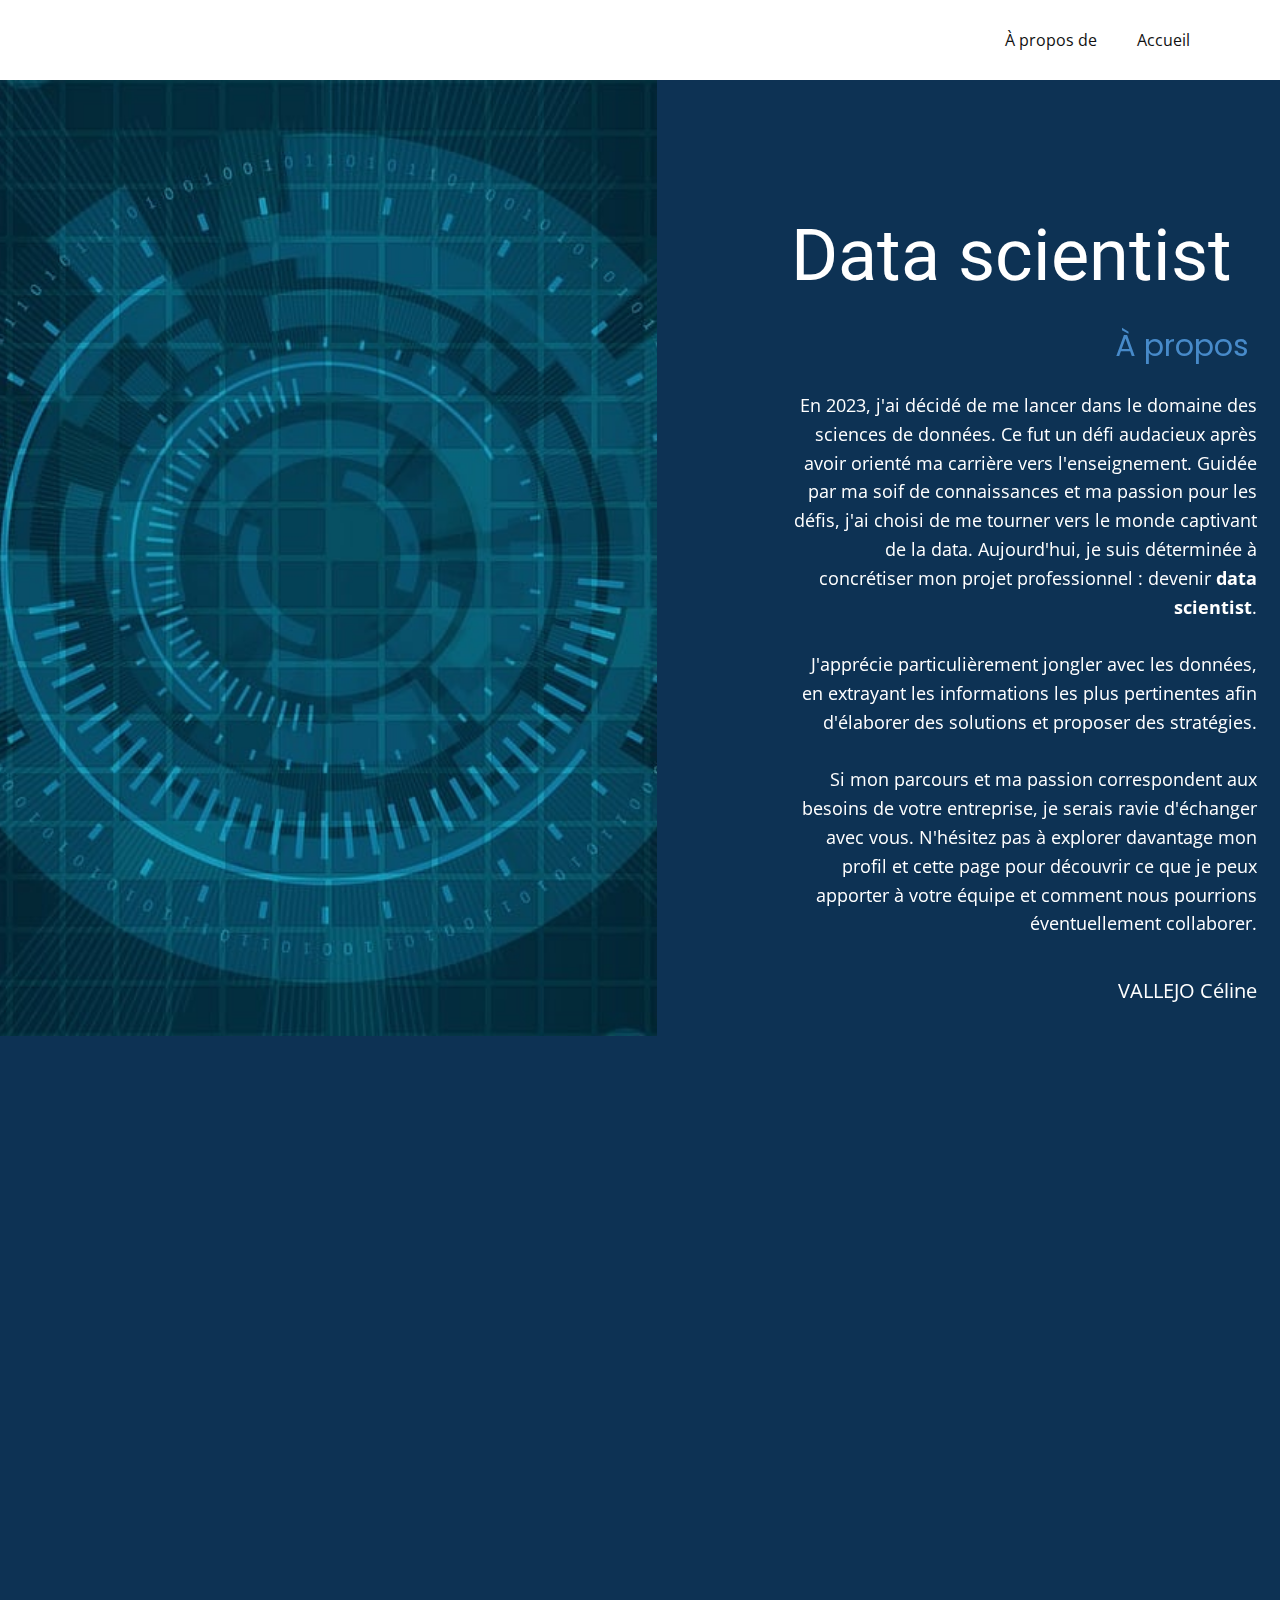
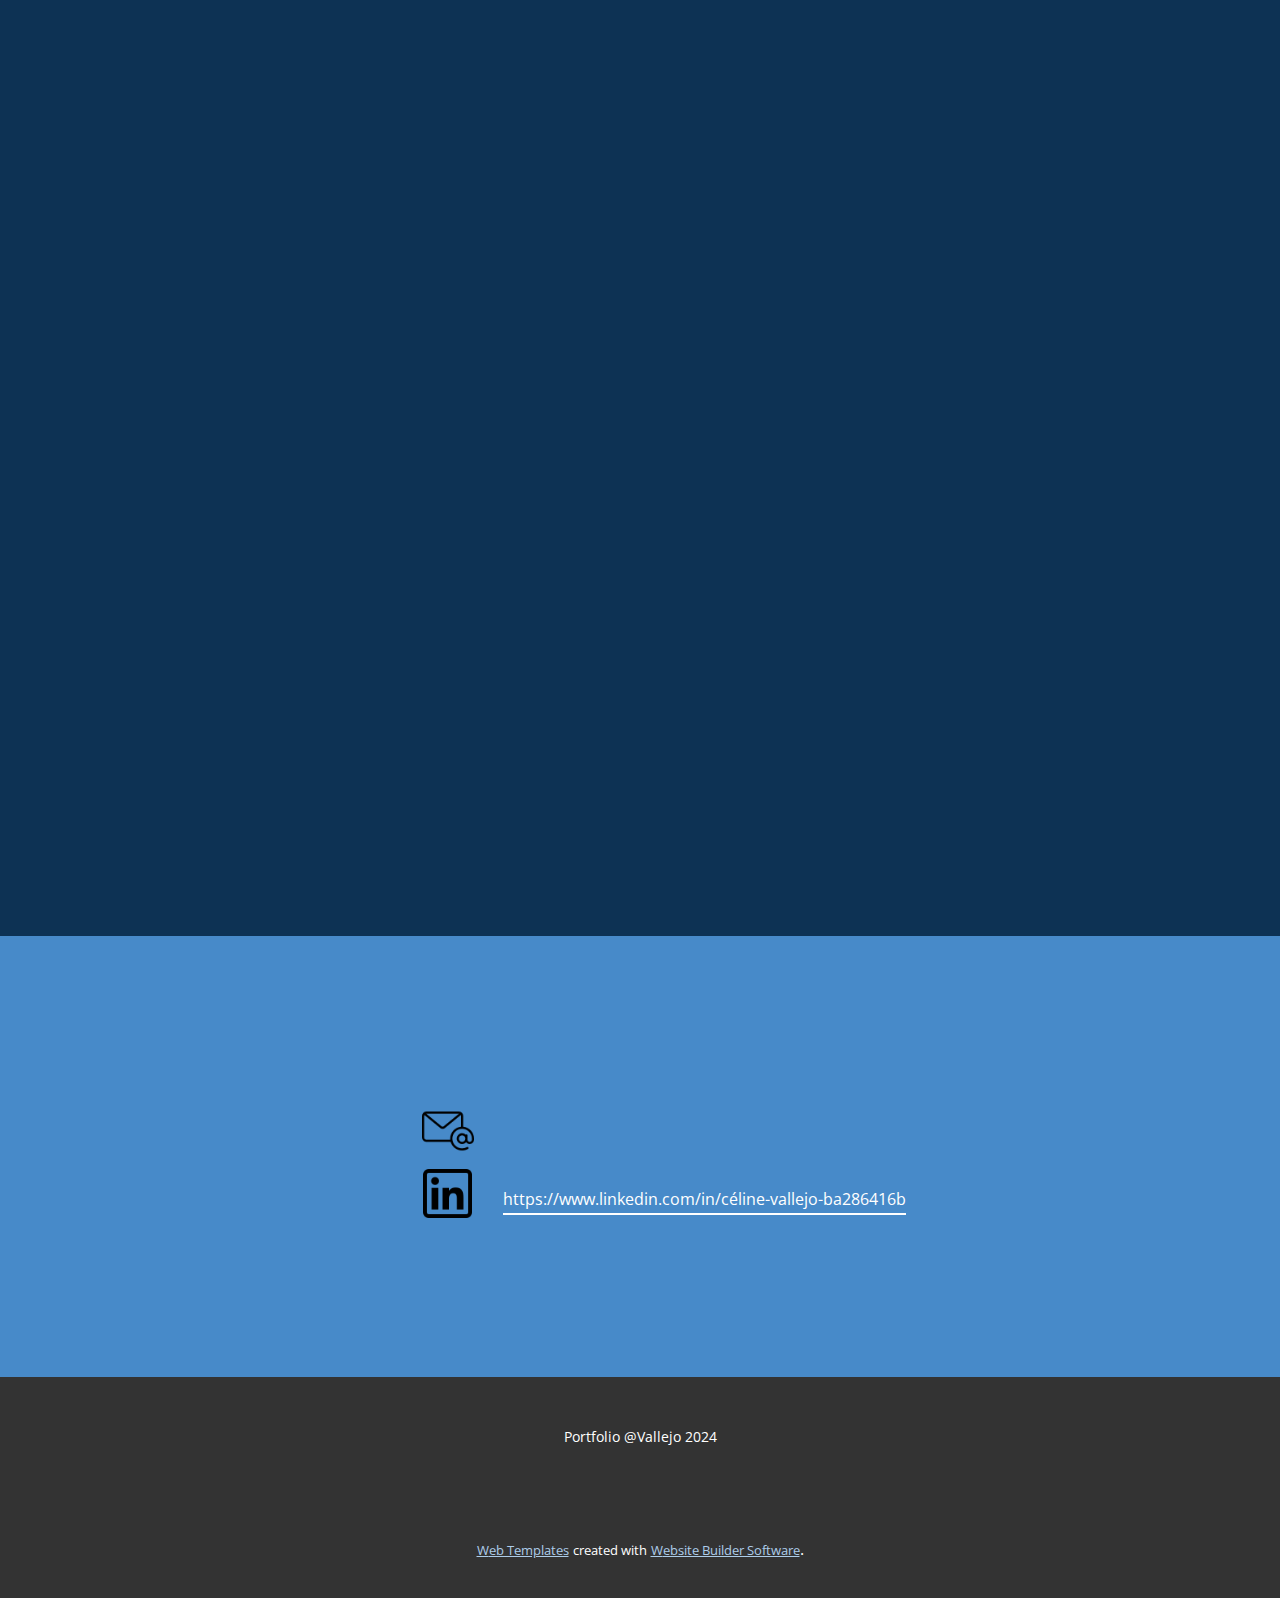
<file: index.html>
<!DOCTYPE html>
<html style="font-size: 16px;" lang="fr"><head>
    <meta name="viewport" content="width=device-width, initial-scale=1.0">
    <meta charset="utf-8">
    <meta name="keywords" content="​My Works, My Portfolio, ​Meditation App, ​Let&amp;apos;s Discuss Your Project, ​​Have an idea?">
    <meta name="description" content="">
    <title>Accueil</title>
    <link rel="stylesheet" href="nicepage.css" media="screen">
<link rel="stylesheet" href="Accueil.css" media="screen">
    <script class="u-script" type="text/javascript" src="jquery.js" defer=""></script>
    <script class="u-script" type="text/javascript" src="nicepage.js" defer=""></script>
    <meta name="generator" content="Nicepage 6.3.1, nicepage.com">
    <link id="u-theme-google-font" rel="stylesheet" href="https://fonts.googleapis.com/css?family=Roboto:100,100i,300,300i,400,400i,500,500i,700,700i,900,900i|Open+Sans:300,300i,400,400i,500,500i,600,600i,700,700i,800,800i">
    <link id="u-page-google-font" rel="stylesheet" href="https://fonts.googleapis.com/css?family=Poppins:100,100i,200,200i,300,300i,400,400i,500,500i,600,600i,700,700i,800,800i,900,900i">
    
    
    
    
    
    <script type="application/ld+json">{
		"@context": "http://schema.org",
		"@type": "Organization",
		"name": ""
}</script>
    <meta name="theme-color" content="#478ac9">
    <meta property="og:title" content="Accueil">
    <meta property="og:type" content="website">
  <meta data-intl-tel-input-cdn-path="intlTelInput/"></head>
  <body data-home-page="Accueil.html" data-home-page-title="Accueil" data-path-to-root="./" data-include-products="false" class="u-body u-xl-mode" data-lang="fr"><header class="u-clearfix u-header u-header" id="sec-0df6"><div class="u-clearfix u-sheet u-sheet-1">
        <nav class="u-menu u-menu-one-level u-offcanvas u-menu-1">
          <div class="menu-collapse" style="font-size: 1rem; letter-spacing: 0px;">
            <a class="u-button-style u-custom-left-right-menu-spacing u-custom-padding-bottom u-custom-top-bottom-menu-spacing u-nav-link u-text-active-palette-1-base u-text-hover-palette-2-base" href="#">
              <svg class="u-svg-link" viewBox="0 0 24 24"><use xmlns:xlink="http://www.w3.org/1999/xlink" xlink:href="#menu-hamburger"></use></svg>
              <svg class="u-svg-content" version="1.1" id="menu-hamburger" viewBox="0 0 16 16" x="0px" y="0px" xmlns:xlink="http://www.w3.org/1999/xlink" xmlns="http://www.w3.org/2000/svg"><g><rect y="1" width="16" height="2"></rect><rect y="7" width="16" height="2"></rect><rect y="13" width="16" height="2"></rect>
</g></svg>
            </a>
          </div>
          <div class="u-custom-menu u-nav-container">
            <ul class="u-nav u-unstyled u-nav-1"><li class="u-nav-item"><a class="u-button-style u-nav-link u-text-active-palette-1-base u-text-hover-palette-2-base" href="#" style="padding: 10px 20px;">À propos de</a>
</li><li class="u-nav-item"><a class="u-button-style u-nav-link u-text-active-palette-1-base u-text-hover-palette-2-base" href="Accueil.html" style="padding: 10px 20px;">Accueil</a>
</li></ul>
          </div>
          <div class="u-custom-menu u-nav-container-collapse">
            <div class="u-black u-container-style u-inner-container-layout u-opacity u-opacity-95 u-sidenav">
              <div class="u-inner-container-layout u-sidenav-overflow">
                <div class="u-menu-close"></div>
                <ul class="u-align-center u-nav u-popupmenu-items u-unstyled u-nav-2"><li class="u-nav-item"><a class="u-button-style u-nav-link" href="#">À propos de</a>
</li><li class="u-nav-item"><a class="u-button-style u-nav-link" href="Accueil.html">Accueil</a>
</li></ul>
              </div>
            </div>
            <div class="u-black u-menu-overlay u-opacity u-opacity-70"></div>
          </div>
        </nav>
      </div></header> 
    <section class="u-clearfix u-custom-color-2 u-section-1" id="sec-5203">
      <div class="custom-expanded u-container-style u-group u-group-1" data-animation-name="customAnimationIn" data-animation-duration="1500" data-animation-delay="500">
        <div class="u-container-layout u-container-layout-1">
          <p class="u-align-right u-custom-font u-text u-text-palette-1-base u-text-1">
            <a href="https://docs.github.com/fr/pages/getting-started-with-github-pages/about-github-pages" class="u-active-none u-border-none u-btn u-button-style u-hover-none u-none u-text-palette-1-base u-btn-1">À</a>&nbsp;propos&nbsp;
          </p>
          <p class="u-align-right u-text u-text-2">En 2023, j'ai décidé de me lancer dans le domaine des sciences de données. Ce fut un défi audacieux après avoir orienté ma carrière vers l'enseignement. Guidée par ma soif de connaissances et ma passion pour les défis, j'ai choisi de me tourner vers le monde captivant de la data. Aujourd'hui, je suis déterminée à concrétiser mon projet professionnel : devenir <span style="font-weight: 700;">data scientist</span>.<br>
            <br>J'apprécie particulièrement jongler avec les données, en extrayant les informations les plus pertinentes afin d'élaborer des solutions et proposer des stratégies.<br>
            <br>Si mon parcours et ma passion correspondent aux besoins de votre entreprise, je serais ravie d'échanger avec vous. N'hésitez pas à explorer davantage mon profil et cette page pour découvrir ce que je peux apporter à votre équipe et comment nous pourrions éventuellement collaborer. 
          </p>
          <p class="u-align-right u-text u-text-3">VALLEJO Céline </p>
        </div>
      </div>
      <img class="u-expanded-height u-hidden-xs u-image u-image-default u-image-1" src="images/5346d935777468761413cc47c23c091de9765b6bb655784fc59e4d3668be30cc2cfecdca56b1271aaefcdf833a63a4d80aa501e9d33fcb036c692d_1280.jpg" alt="" data-image-width="1280" data-image-height="640">
      <h1 class="u-align-right u-text u-text-4">Data scientist </h1>
    </section>
    <section class="u-align-center u-clearfix u-custom-color-2 u-section-2" id="carousel_cec0">
      
      
      
      
      
      
      
      
      
      
      
      
      
      
      
      
      
      
      
      
      
      
      
      
      
      
      <div class="u-clearfix u-sheet u-sheet-1">
        <h2 class="u-align-center u-text u-text-default u-text-1" data-animation-name="customAnimationIn" data-animation-duration="1500" data-animation-delay="0">Projets </h2>
        <p class="u-align-center u-text u-text-2" data-animation-name="customAnimationIn" data-animation-duration="1500" data-animation-delay="250">Présentation des projets réalisés </p>
        <div class="u-expanded-width u-list u-list-1">
          <div class="u-repeater u-repeater-1">
            <div class="u-align-center u-container-style u-list-item u-radius-20 u-repeater-item u-shape-round u-video-cover u-white u-list-item-1" data-animation-name="customAnimationIn" data-animation-duration="1500" data-animation-delay="500">
              <div class="u-container-layout u-similar-container u-valign-top u-container-layout-1">
                <img class="u-expanded-width u-image u-image-round u-radius-20 u-image-1" src="images/un31.png" alt="" data-image-width="1281" data-image-height="781">
                <h5 class="u-align-center u-hover-feature u-text u-text-3"> Analyser des données de systèmes éducatifs</h5>
                <p class="u-align-center u-hover-feature u-text u-text-4"> OBJECTIF : Déterminer les pays à fort potentiel pour l'installation d'une entreprise d'enseignement à distance.</p>
                <p class="u-align-center u-text u-text-5">PYTHON ● ANALYSE EXPLORATOIRE </p>
              </div>
            </div>
            <div class="u-align-center u-container-style u-list-item u-radius-20 u-repeater-item u-shape-round u-video-cover u-white u-list-item-2" data-animation-name="customAnimationIn" data-animation-duration="1500" data-animation-delay="500">
              <div class="u-container-layout u-similar-container u-valign-top u-container-layout-2">
                <img class="u-expanded-width u-image u-image-round u-radius-20 u-image-2" src="images/deux1.png" alt="" data-image-width="1326" data-image-height="781">
                <h5 class="u-align-center u-hover-feature u-text u-text-6">Concevoir une application pour un organisme de santé publique </h5>
                <p class="u-align-center u-hover-feature u-text u-text-7"> OBJECTIF : Analyser la valeur nutritionnelle des aliments afin de proposer au consommateur une alternative saine.</p>
                <p class="u-align-center u-text u-text-8">MODELE D'APPRENTISSAGE SUPERVISE (REGRESSION) ● REDUCTION DE DIMENSION (ACP) </p>
              </div>
            </div>
            <div class="u-align-center u-container-style u-list-item u-radius-20 u-repeater-item u-shape-round u-video-cover u-white u-list-item-3" data-animation-name="customAnimationIn" data-animation-duration="1500" data-animation-delay="500">
              <div class="u-container-layout u-similar-container u-valign-top u-container-layout-3">
                <img class="u-expanded-width u-image u-image-round u-radius-20 u-image-3" src="images/trois1.png" alt="" data-image-width="1281" data-image-height="781">
                <h5 class="u-align-center u-hover-feature u-text u-text-9">Anticiper les besoins en consommation électrique de bâtiments. </h5>
                <p class="u-align-center u-hover-feature u-text u-text-10">OBJECTIF: Prédire la consommation électrique des bâtiments municipaux. </p>
                <p class="u-align-center u-text u-text-11">INTERPRETATION DE MODELE (SHAP) </p>
              </div>
            </div>
            <div class="u-align-center u-container-style u-list-item u-radius-20 u-repeater-item u-shape-round u-video-cover u-white u-list-item-4" data-animation-name="customAnimationIn" data-animation-duration="1500" data-animation-delay="500">
              <div class="u-container-layout u-similar-container u-valign-top u-container-layout-4">
                <img class="u-expanded-width u-image u-image-round u-radius-20 u-image-4" src="images/0f98eed852c010b25e5f2c88d4bfc9cb5322a0bb3c0c165a6d7bee6e5c606b05da8ae8f76db1d6bf59dd193dfd05417317de814bfb9c7a1cb7d7ea_1280.png" alt="" data-image-width="1280" data-image-height="720">
                <h5 class="u-align-center u-hover-feature u-text u-text-12"> Segmenter des clients d'un site e-commerce</h5>
                <p class="u-align-center u-hover-feature u-text u-text-13">OBJECTIFS: Segmenter les clients d’un site de e-commerce afin d’optimiser les campagnes de communication. </p>
                <p class="u-align-center u-text u-text-14">MODELE DE CLASSIFICATION (KMEANS, DBSCAN)</p>
              </div>
            </div>
            <div class="u-align-center u-container-style u-list-item u-radius-20 u-repeater-item u-shape-round u-video-cover u-white u-list-item-5" data-animation-name="customAnimationIn" data-animation-duration="1500" data-animation-delay="500">
              <div class="u-container-layout u-similar-container u-valign-top u-container-layout-5">
                <img class="u-expanded-width u-image u-image-round u-radius-20 u-image-5" src="images/cinq.png" alt="" data-image-width="1281" data-image-height="781">
                <h5 class="u-align-center u-hover-feature u-text u-text-15"> Classifier automatiquement des biens de consommation</h5>
                <p class="u-align-center u-hover-feature u-text u-text-16"> OBJECTIF : Tester la faisabilité d'un moteur de classification de biens de consommation.</p>
                <p class="u-align-center u-text u-text-17">CLASSIFICATION D'IMAGE ●DEAP LEARNING● TRAITEMENT DONNEES TEXTE</p>
              </div>
            </div>
            <div class="u-align-center u-container-style u-list-item u-radius-20 u-repeater-item u-shape-round u-video-cover u-white u-list-item-6" data-animation-name="customAnimationIn" data-animation-duration="1500" data-animation-delay="500">
              <div class="u-container-layout u-similar-container u-valign-top u-container-layout-6">
                <img class="u-expanded-width u-image u-image-round u-radius-20 u-image-6" src="images/sept.png" alt="" data-image-width="1593" data-image-height="781">
                <h5 class="u-align-center u-hover-feature u-text u-text-18">Implémenter un modèle de scoring </h5>
                <p class="u-align-center u-hover-feature u-text u-text-19">OBJECTIF : Développer et implémenter un modèle de scoring pour aider les équipes métiers à accorder un crédit à un client. </p>
                <p class="u-align-center u-text u-text-20">MLOPS : MLFLOW TRACKING ● DEPLOIEMENT DE MODELE (AZURE WEB APP) ● DASHBOARD (DASH)&nbsp;</p>
              </div>
            </div>
            <div class="u-align-center u-container-style u-list-item u-radius-20 u-repeater-item u-shape-round u-video-cover u-white u-list-item-7" data-animation-name="customAnimationIn" data-animation-duration="1500" data-animation-delay="500">
              <div class="u-container-layout u-similar-container u-valign-top u-container-layout-7">
                <img class="u-expanded-width u-image u-image-round u-radius-20 u-image-7" src="images/huit1.png" alt="" data-image-width="1281" data-image-height="781">
                <h5 class="u-align-center u-hover-feature u-text u-text-21">Déployer un modèle dans le cloud </h5>
                <p class="u-align-center u-hover-feature u-text u-text-22">OBJECTIF: Industrialiser un modèle à grande échelle grâce aux outils du big data. </p>
                <p class="u-align-center u-text u-text-23">AWS  ● HADOOP&nbsp; ● SPARK </p>
              </div>
            </div>
          </div>
        </div>
      </div>
      
      
      
      
      
      
      
      
    </section>
    <section class="u-align-center u-clearfix u-palette-1-base u-section-3" id="carousel_c648">
      <div class="u-clearfix u-sheet u-sheet-1">
        <h2 class="u-align-center u-text u-text-default u-text-1" data-animation-name="customAnimationIn" data-animation-duration="1500" data-animation-delay="250"> Contact</h2>
        <p class="u-align-center u-text u-text-white u-text-2" data-animation-name="customAnimationIn" data-animation-duration="1500" data-animation-delay="500">vallejo.celine1@yahoo.fr </p><span class="u-file-icon u-icon u-text-black u-icon-1"><img src="images/482138-75b62a34.png" alt=""></span>
        <a href="https://nicepage.com/c/pricing-website-templates" class="u-active-none u-border-2 u-border-no-left u-border-no-right u-border-no-top u-border-palette-1-base u-btn u-btn-rectangle u-button-style u-hover-none u-none u-btn-1">Hypertexte</a>
        <a href="https://nicepage.com/k/love-html-templates" class="u-active-none u-border-2 u-border-no-left u-border-no-right u-border-no-top u-border-white u-btn u-btn-rectangle u-button-style u-hover-none u-none u-btn-2">https://www.linkedin.com/in/céline-vallejo-ba286416b </a><span class="u-file-icon u-icon u-icon-2"><img src="images/1384088.png" alt=""></span>
      </div>
    </section>
    
    
    
    <footer class="u-align-center u-clearfix u-footer u-grey-80 u-footer" id="sec-b8a4"><div class="u-clearfix u-sheet u-sheet-1">
        <p class="u-small-text u-text u-text-variant u-text-1">Portfolio @Vallejo 2024</p>
      </div></footer>
    <section class="u-backlink u-clearfix u-grey-80">
      <a class="u-link" href="website-templates" target="_blank">
        <span>Web Templates</span>
      </a>
      <p class="u-text">
        <span>created with</span>
      </p>
      <a class="u-link" href="" target="_blank">
        <span>Website Builder Software</span>
      </a>. 
    </section>
  
</body></html>
</file>
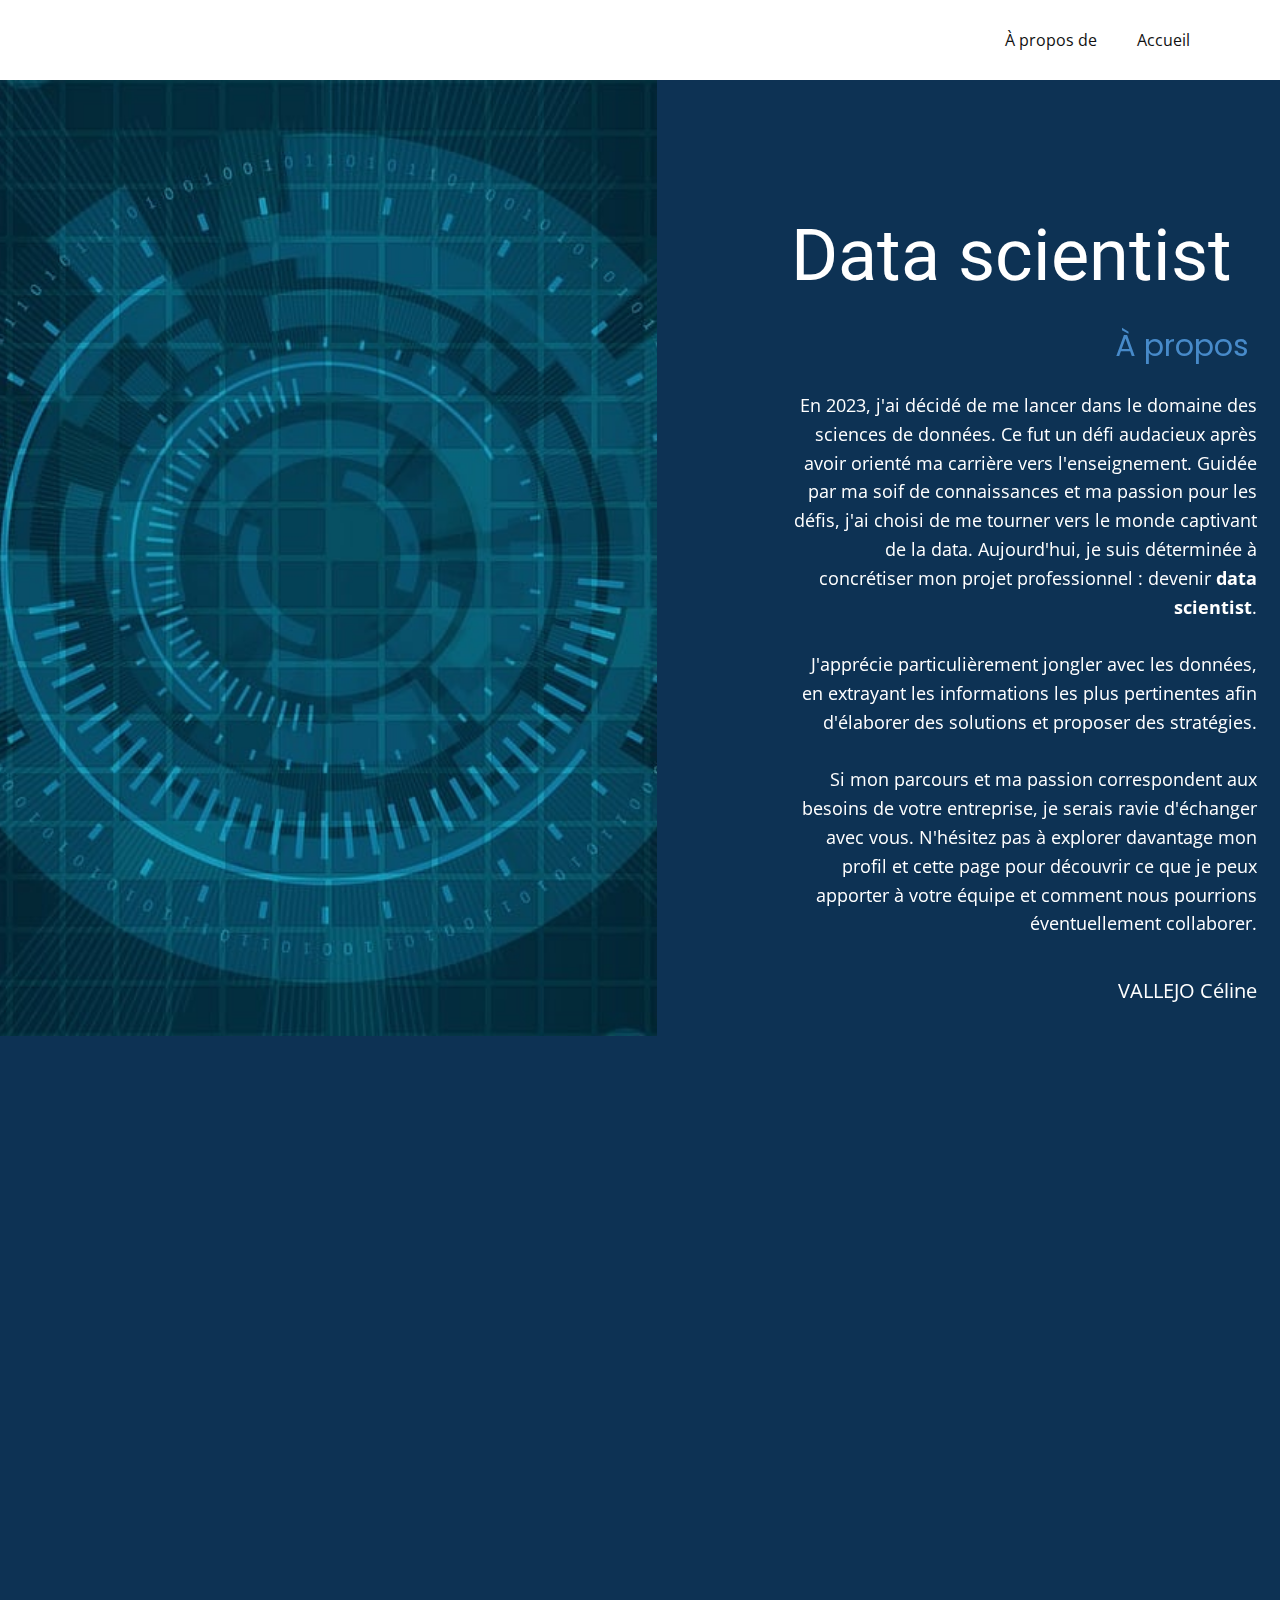
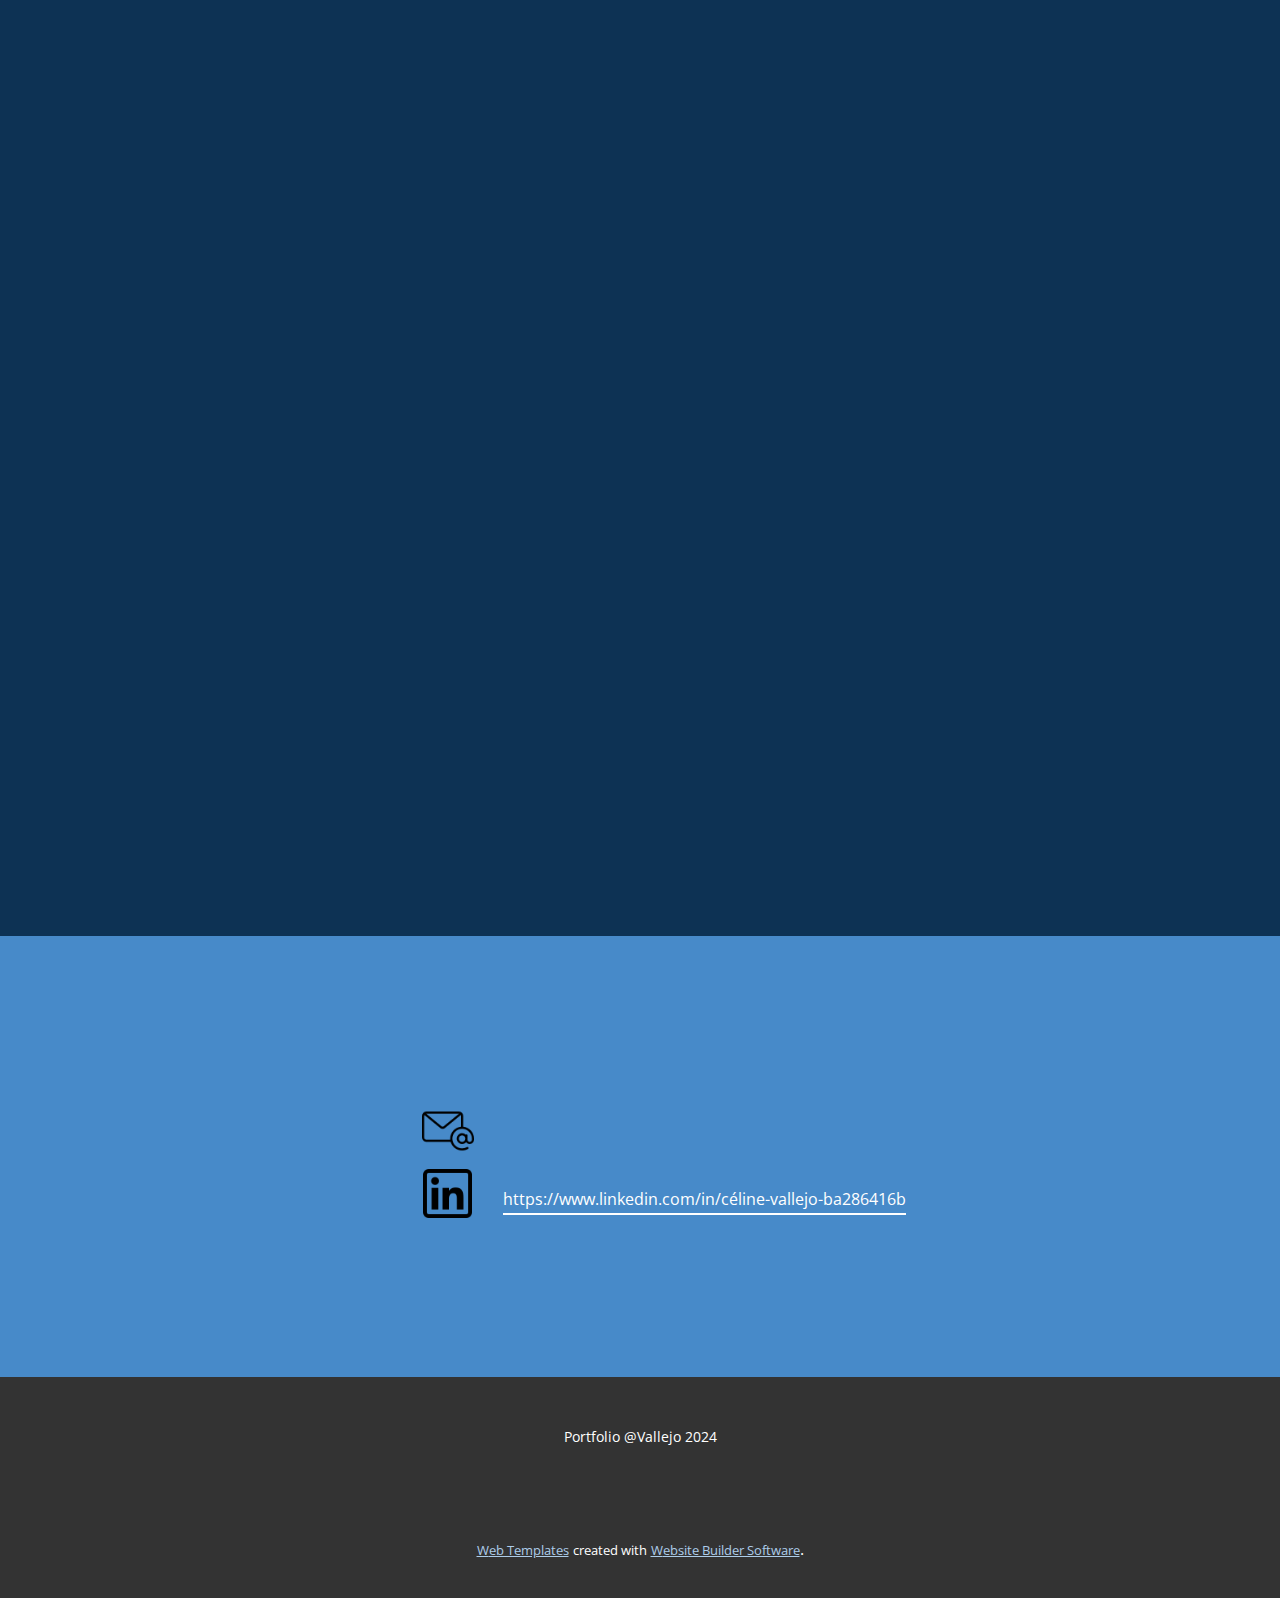
<file: Accueil.html>
<!DOCTYPE html>
<html style="font-size: 16px;" lang="fr"><head>
    <meta name="viewport" content="width=device-width, initial-scale=1.0">
    <meta charset="utf-8">
    <meta name="keywords" content="​My Works, My Portfolio, ​Meditation App, ​Let&amp;apos;s Discuss Your Project, ​​Have an idea?">
    <meta name="description" content="">
    <title>Accueil</title>
    <link rel="stylesheet" href="nicepage.css" media="screen">
<link rel="stylesheet" href="Accueil.css" media="screen">
    <script class="u-script" type="text/javascript" src="jquery.js" defer=""></script>
    <script class="u-script" type="text/javascript" src="nicepage.js" defer=""></script>
    <meta name="generator" content="Nicepage 6.3.1, nicepage.com">
    <link id="u-theme-google-font" rel="stylesheet" href="https://fonts.googleapis.com/css?family=Roboto:100,100i,300,300i,400,400i,500,500i,700,700i,900,900i|Open+Sans:300,300i,400,400i,500,500i,600,600i,700,700i,800,800i">
    <link id="u-page-google-font" rel="stylesheet" href="https://fonts.googleapis.com/css?family=Poppins:100,100i,200,200i,300,300i,400,400i,500,500i,600,600i,700,700i,800,800i,900,900i">
    
    
    
    
    
    <script type="application/ld+json">{
		"@context": "http://schema.org",
		"@type": "Organization",
		"name": ""
}</script>
    <meta name="theme-color" content="#478ac9">
    <meta property="og:title" content="Accueil">
    <meta property="og:type" content="website">
  <meta data-intl-tel-input-cdn-path="intlTelInput/"></head>
  <body data-path-to-root="./" data-include-products="false" class="u-body u-xl-mode" data-lang="fr"><header class="u-clearfix u-header u-header" id="sec-0df6"><div class="u-clearfix u-sheet u-sheet-1">
        <nav class="u-menu u-menu-one-level u-offcanvas u-menu-1">
          <div class="menu-collapse" style="font-size: 1rem; letter-spacing: 0px;">
            <a class="u-button-style u-custom-left-right-menu-spacing u-custom-padding-bottom u-custom-top-bottom-menu-spacing u-nav-link u-text-active-palette-1-base u-text-hover-palette-2-base" href="#">
              <svg class="u-svg-link" viewBox="0 0 24 24"><use xmlns:xlink="http://www.w3.org/1999/xlink" xlink:href="#menu-hamburger"></use></svg>
              <svg class="u-svg-content" version="1.1" id="menu-hamburger" viewBox="0 0 16 16" x="0px" y="0px" xmlns:xlink="http://www.w3.org/1999/xlink" xmlns="http://www.w3.org/2000/svg"><g><rect y="1" width="16" height="2"></rect><rect y="7" width="16" height="2"></rect><rect y="13" width="16" height="2"></rect>
</g></svg>
            </a>
          </div>
          <div class="u-custom-menu u-nav-container">
            <ul class="u-nav u-unstyled u-nav-1"><li class="u-nav-item"><a class="u-button-style u-nav-link u-text-active-palette-1-base u-text-hover-palette-2-base" href="#" style="padding: 10px 20px;">À propos de</a>
</li><li class="u-nav-item"><a class="u-button-style u-nav-link u-text-active-palette-1-base u-text-hover-palette-2-base" href="Accueil.html" style="padding: 10px 20px;">Accueil</a>
</li></ul>
          </div>
          <div class="u-custom-menu u-nav-container-collapse">
            <div class="u-black u-container-style u-inner-container-layout u-opacity u-opacity-95 u-sidenav">
              <div class="u-inner-container-layout u-sidenav-overflow">
                <div class="u-menu-close"></div>
                <ul class="u-align-center u-nav u-popupmenu-items u-unstyled u-nav-2"><li class="u-nav-item"><a class="u-button-style u-nav-link" href="#">À propos de</a>
</li><li class="u-nav-item"><a class="u-button-style u-nav-link" href="Accueil.html">Accueil</a>
</li></ul>
              </div>
            </div>
            <div class="u-black u-menu-overlay u-opacity u-opacity-70"></div>
          </div>
        </nav>
      </div></header> 
    <section class="u-clearfix u-custom-color-2 u-section-1" id="sec-5203">
      <div class="custom-expanded u-container-style u-group u-group-1" data-animation-name="customAnimationIn" data-animation-duration="1500" data-animation-delay="500">
        <div class="u-container-layout u-container-layout-1">
          <p class="u-align-right u-custom-font u-text u-text-palette-1-base u-text-1">
            <a href="https://docs.github.com/fr/pages/getting-started-with-github-pages/about-github-pages" class="u-active-none u-border-none u-btn u-button-style u-hover-none u-none u-text-palette-1-base u-btn-1">À</a>&nbsp;propos&nbsp;
          </p>
          <p class="u-align-right u-text u-text-2">En 2023, j'ai décidé de me lancer dans le domaine des sciences de données. Ce fut un défi audacieux après avoir orienté ma carrière vers l'enseignement. Guidée par ma soif de connaissances et ma passion pour les défis, j'ai choisi de me tourner vers le monde captivant de la data. Aujourd'hui, je suis déterminée à concrétiser mon projet professionnel : devenir <span style="font-weight: 700;">data scientist</span>.<br>
            <br>J'apprécie particulièrement jongler avec les données, en extrayant les informations les plus pertinentes afin d'élaborer des solutions et proposer des stratégies.<br>
            <br>Si mon parcours et ma passion correspondent aux besoins de votre entreprise, je serais ravie d'échanger avec vous. N'hésitez pas à explorer davantage mon profil et cette page pour découvrir ce que je peux apporter à votre équipe et comment nous pourrions éventuellement collaborer. 
          </p>
          <p class="u-align-right u-text u-text-3">VALLEJO Céline </p>
        </div>
      </div>
      <img class="u-expanded-height u-hidden-xs u-image u-image-default u-image-1" src="images/5346d935777468761413cc47c23c091de9765b6bb655784fc59e4d3668be30cc2cfecdca56b1271aaefcdf833a63a4d80aa501e9d33fcb036c692d_1280.jpg" alt="" data-image-width="1280" data-image-height="640">
      <h1 class="u-align-right u-text u-text-4">Data scientist </h1>
    </section>
    <section class="u-align-center u-clearfix u-custom-color-2 u-section-2" id="carousel_cec0">
      
      
      
      
      
      
      
      
      
      
      
      
      
      
      
      
      
      
      
      
      
      
      
      
      
      
      <div class="u-clearfix u-sheet u-sheet-1">
        <h2 class="u-align-center u-text u-text-default u-text-1" data-animation-name="customAnimationIn" data-animation-duration="1500" data-animation-delay="0">Projets </h2>
        <p class="u-align-center u-text u-text-2" data-animation-name="customAnimationIn" data-animation-duration="1500" data-animation-delay="250">Présentation des projets réalisés </p>
        <div class="u-expanded-width u-list u-list-1">
          <div class="u-repeater u-repeater-1">
            <div class="u-align-center u-container-style u-list-item u-radius-20 u-repeater-item u-shape-round u-video-cover u-white u-list-item-1" data-animation-name="customAnimationIn" data-animation-duration="1500" data-animation-delay="500">
              <div class="u-container-layout u-similar-container u-valign-top u-container-layout-1">
                <img class="u-expanded-width u-image u-image-round u-radius-20 u-image-1" src="images/un31.png" alt="" data-image-width="1281" data-image-height="781">
                <h5 class="u-align-center u-hover-feature u-text u-text-3"> Analyser des données de systèmes éducatifs</h5>
                <p class="u-align-center u-hover-feature u-text u-text-4"> OBJECTIF : Déterminer les pays à fort potentiel pour l'installation d'une entreprise d'enseignement à distance.</p>
                <p class="u-align-center u-text u-text-5">PYTHON ● ANALYSE EXPLORATOIRE </p>
              </div>
            </div>
            <div class="u-align-center u-container-style u-list-item u-radius-20 u-repeater-item u-shape-round u-video-cover u-white u-list-item-2" data-animation-name="customAnimationIn" data-animation-duration="1500" data-animation-delay="500">
              <div class="u-container-layout u-similar-container u-valign-top u-container-layout-2">
                <img class="u-expanded-width u-image u-image-round u-radius-20 u-image-2" src="images/deux1.png" alt="" data-image-width="1326" data-image-height="781">
                <h5 class="u-align-center u-hover-feature u-text u-text-6">Concevoir une application pour un organisme de santé publique </h5>
                <p class="u-align-center u-hover-feature u-text u-text-7"> OBJECTIF : Analyser la valeur nutritionnelle des aliments afin de proposer au consommateur une alternative saine.</p>
                <p class="u-align-center u-text u-text-8">MODELE D'APPRENTISSAGE SUPERVISE (REGRESSION) ● REDUCTION DE DIMENSION (ACP) </p>
              </div>
            </div>
            <div class="u-align-center u-container-style u-list-item u-radius-20 u-repeater-item u-shape-round u-video-cover u-white u-list-item-3" data-animation-name="customAnimationIn" data-animation-duration="1500" data-animation-delay="500">
              <div class="u-container-layout u-similar-container u-valign-top u-container-layout-3">
                <img class="u-expanded-width u-image u-image-round u-radius-20 u-image-3" src="images/trois1.png" alt="" data-image-width="1281" data-image-height="781">
                <h5 class="u-align-center u-hover-feature u-text u-text-9">Anticiper les besoins en consommation électrique de bâtiments. </h5>
                <p class="u-align-center u-hover-feature u-text u-text-10">OBJECTIF: Prédire la consommation électrique des bâtiments municipaux. </p>
                <p class="u-align-center u-text u-text-11">INTERPRETATION DE MODELE (SHAP) </p>
              </div>
            </div>
            <div class="u-align-center u-container-style u-list-item u-radius-20 u-repeater-item u-shape-round u-video-cover u-white u-list-item-4" data-animation-name="customAnimationIn" data-animation-duration="1500" data-animation-delay="500">
              <div class="u-container-layout u-similar-container u-valign-top u-container-layout-4">
                <img class="u-expanded-width u-image u-image-round u-radius-20 u-image-4" src="images/0f98eed852c010b25e5f2c88d4bfc9cb5322a0bb3c0c165a6d7bee6e5c606b05da8ae8f76db1d6bf59dd193dfd05417317de814bfb9c7a1cb7d7ea_1280.png" alt="" data-image-width="1280" data-image-height="720">
                <h5 class="u-align-center u-hover-feature u-text u-text-12"> Segmenter des clients d'un site e-commerce</h5>
                <p class="u-align-center u-hover-feature u-text u-text-13">OBJECTIFS: Segmenter les clients d’un site de e-commerce afin d’optimiser les campagnes de communication. </p>
                <p class="u-align-center u-text u-text-14">MODELE DE CLASSIFICATION (KMEANS, DBSCAN)</p>
              </div>
            </div>
            <div class="u-align-center u-container-style u-list-item u-radius-20 u-repeater-item u-shape-round u-video-cover u-white u-list-item-5" data-animation-name="customAnimationIn" data-animation-duration="1500" data-animation-delay="500">
              <div class="u-container-layout u-similar-container u-valign-top u-container-layout-5">
                <img class="u-expanded-width u-image u-image-round u-radius-20 u-image-5" src="images/cinq.png" alt="" data-image-width="1281" data-image-height="781">
                <h5 class="u-align-center u-hover-feature u-text u-text-15"> Classifier automatiquement des biens de consommation</h5>
                <p class="u-align-center u-hover-feature u-text u-text-16"> OBJECTIF : Tester la faisabilité d'un moteur de classification de biens de consommation.</p>
                <p class="u-align-center u-text u-text-17">CLASSIFICATION D'IMAGE ●DEAP LEARNING● TRAITEMENT DONNEES TEXTE</p>
              </div>
            </div>
            <div class="u-align-center u-container-style u-list-item u-radius-20 u-repeater-item u-shape-round u-video-cover u-white u-list-item-6" data-animation-name="customAnimationIn" data-animation-duration="1500" data-animation-delay="500">
              <div class="u-container-layout u-similar-container u-valign-top u-container-layout-6">
                <img class="u-expanded-width u-image u-image-round u-radius-20 u-image-6" src="images/sept.png" alt="" data-image-width="1593" data-image-height="781">
                <h5 class="u-align-center u-hover-feature u-text u-text-18">Implémenter un modèle de scoring </h5>
                <p class="u-align-center u-hover-feature u-text u-text-19">OBJECTIF : Développer et implémenter un modèle de scoring pour aider les équipes métiers à accorder un crédit à un client. </p>
                <p class="u-align-center u-text u-text-20">MLOPS : MLFLOW TRACKING ● DEPLOIEMENT DE MODELE (AZURE WEB APP) ● DASHBOARD (DASH)&nbsp;</p>
              </div>
            </div>
            <div class="u-align-center u-container-style u-list-item u-radius-20 u-repeater-item u-shape-round u-video-cover u-white u-list-item-7" data-animation-name="customAnimationIn" data-animation-duration="1500" data-animation-delay="500">
              <div class="u-container-layout u-similar-container u-valign-top u-container-layout-7">
                <img class="u-expanded-width u-image u-image-round u-radius-20 u-image-7" src="images/huit1.png" alt="" data-image-width="1281" data-image-height="781">
                <h5 class="u-align-center u-hover-feature u-text u-text-21">Déployer un modèle dans le cloud </h5>
                <p class="u-align-center u-hover-feature u-text u-text-22">OBJECTIF: Industrialiser un modèle à grande échelle grâce aux outils du big data. </p>
                <p class="u-align-center u-text u-text-23">AWS  ● HADOOP&nbsp; ● SPARK </p>
              </div>
            </div>
          </div>
        </div>
      </div>
      
      
      
      
      
      
      
      
    </section>
    <section class="u-align-center u-clearfix u-palette-1-base u-section-3" id="carousel_c648">
      <div class="u-clearfix u-sheet u-sheet-1">
        <h2 class="u-align-center u-text u-text-default u-text-1" data-animation-name="customAnimationIn" data-animation-duration="1500" data-animation-delay="250"> Contact</h2>
        <p class="u-align-center u-text u-text-white u-text-2" data-animation-name="customAnimationIn" data-animation-duration="1500" data-animation-delay="500">vallejo.celine1@yahoo.fr </p><span class="u-file-icon u-icon u-text-black u-icon-1"><img src="images/482138-75b62a34.png" alt=""></span>
        <a href="https://nicepage.com/c/pricing-website-templates" class="u-active-none u-border-2 u-border-no-left u-border-no-right u-border-no-top u-border-palette-1-base u-btn u-btn-rectangle u-button-style u-hover-none u-none u-btn-1">Hypertexte</a>
        <a href="https://nicepage.com/k/love-html-templates" class="u-active-none u-border-2 u-border-no-left u-border-no-right u-border-no-top u-border-white u-btn u-btn-rectangle u-button-style u-hover-none u-none u-btn-2">https://www.linkedin.com/in/céline-vallejo-ba286416b </a><span class="u-file-icon u-icon u-icon-2"><img src="images/1384088.png" alt=""></span>
      </div>
    </section>
    
    
    
    <footer class="u-align-center u-clearfix u-footer u-grey-80 u-footer" id="sec-b8a4"><div class="u-clearfix u-sheet u-sheet-1">
        <p class="u-small-text u-text u-text-variant u-text-1">Portfolio @Vallejo 2024</p>
      </div></footer>
    <section class="u-backlink u-clearfix u-grey-80">
      <a class="u-link" href="website-templates" target="_blank">
        <span>Web Templates</span>
      </a>
      <p class="u-text">
        <span>created with</span>
      </p>
      <a class="u-link" href="" target="_blank">
        <span>Website Builder Software</span>
      </a>. 
    </section>
  
</body></html>
</file>
